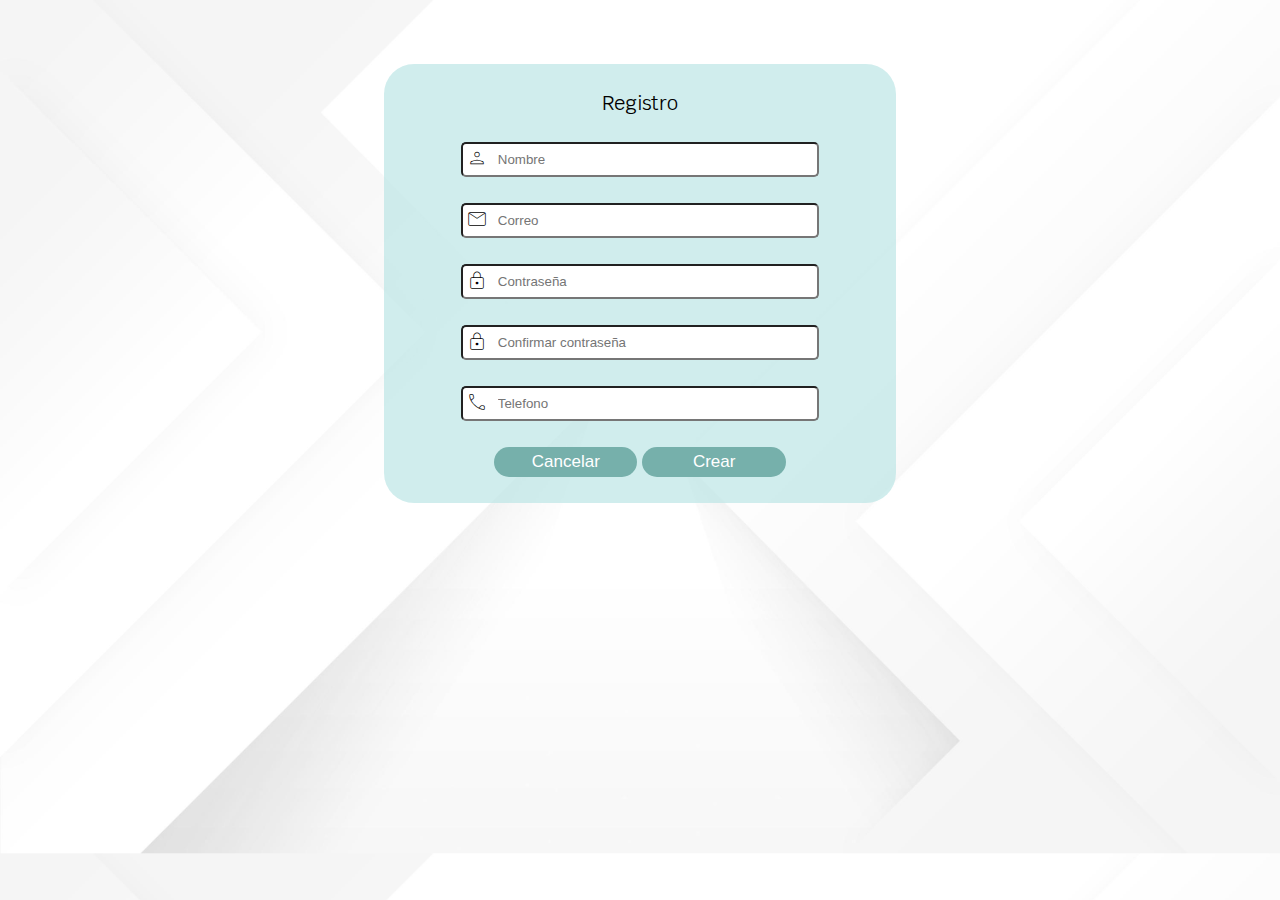
<file: crearCuenta.html>
<!DOCTYPE html>
<html lang="en">

<head>
    <meta charset="UTF-8">
    <meta name="viewport" content="width=device-width, initial-scale=1.0">
    <title>Crear Cuenta</title>
    <link rel="stylesheet" href="css/styleCrearCuenta.css">
    <link rel="stylesheet"
        href="https://fonts.googleapis.com/css2?family=Material+Symbols+Outlined:opsz,wght,FILL,GRAD@20..48,100..700,0..1,-50..200" />
    <link
        href="https://fonts.googleapis.com/css2?family=Krub:ital,wght@0,200;0,300;0,400;0,500;0,600;0,700;1,200;1,300;1,400;1,500;1,600;1,700&display=swap"
        rel="stylesheet">
</head>

<body>
    <form action="" autocomplete="off">
        <div id="principal">
            <br>
            <div>
                <a>Registro</a>
            </div>
            <br>
            <div>
                <span class="material-symbols-outlined" id="iconos">
                    person
                </span>
                <input type="text" id="txtNombre" placeholder="Nombre" required maxlength="50" minlength="1"
                    name="txtNombre">
            </div>
            <br>
            <div>
                <span class="material-symbols-outlined" id="iconos">
                    mail
                </span>
                <input type="email" id="txtCorreo" placeholder="Correo" required maxlength="50" minlength="1"
                    name="txtCorreo">
            </div>
            <br>
            <div>
                <span class="material-symbols-outlined" id="iconos">
                    lock
                </span>
                <input type="password" id="txtContrasenia" placeholder="Contraseña" required maxlength="50"
                    minlength="1" name="txtContrasenia">
            </div>
            <br>
            <div>
                <span class="material-symbols-outlined" id="iconos">
                    lock
                </span>
                <input type="password" id="txtConfirmarContrasenia" placeholder="Confirmar contraseña" required
                    maxlength="50" minlength="1" name="txtConfirmarContrasenia">
            </div>
            <br>
            <div>
                <span class="material-symbols-outlined" id="iconos">
                    call
                </span>
                <input type="tel" id="txtTelefono" placeholder="Telefono" required maxlength="10" minlength="10"
                    name="txtTelefono">
            </div>
            <br>
            <div id="botones">
                <a href="index.html"><button type="button">Cancelar</button></a>
                <a href="index.html"><button type="submit">Crear</button></a>
            </div>
            <br>
        </div>
    </form>
</body>

</html>
</file>
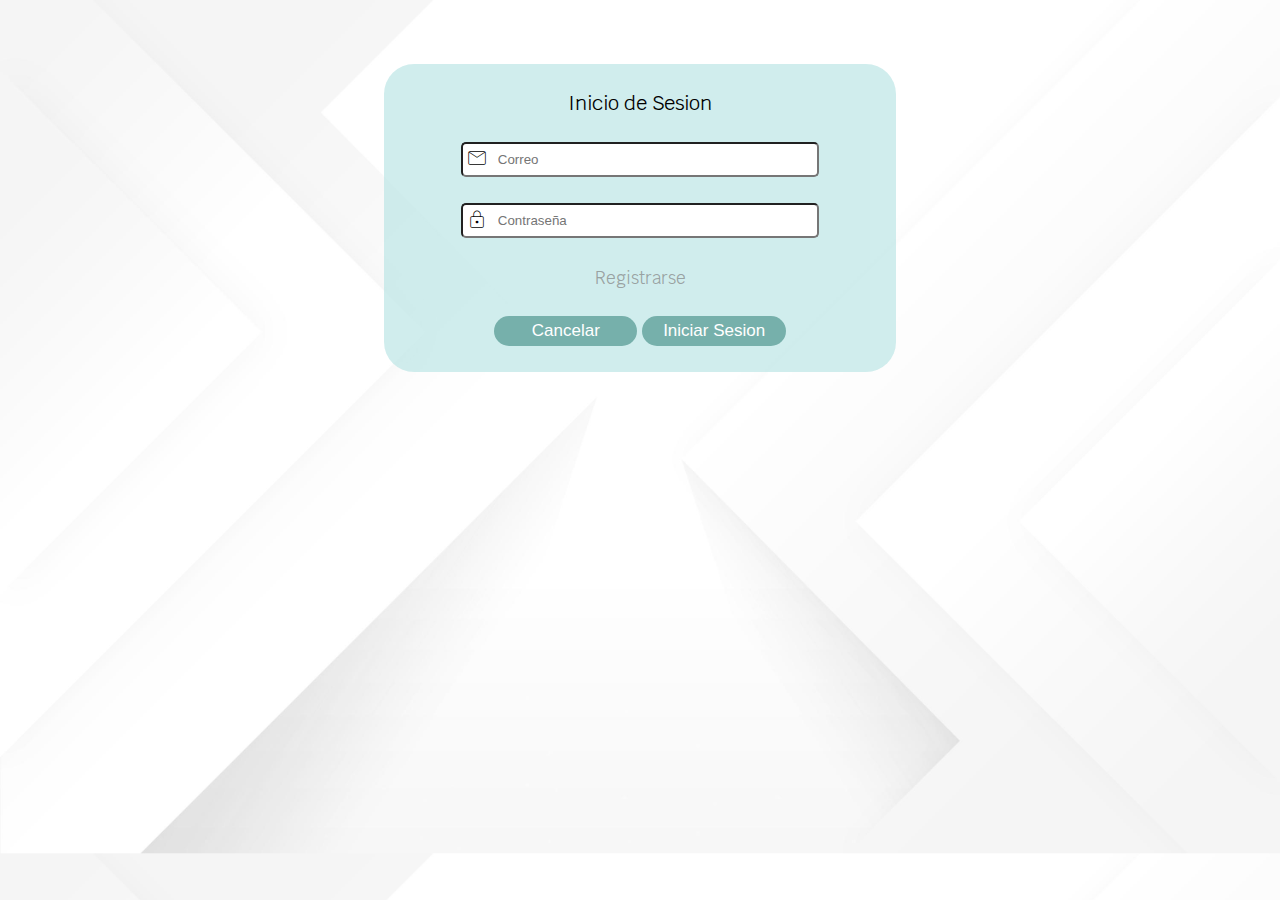
<file: inicioSesion.html>
<!DOCTYPE html>
<html lang="en">

<head>
    <meta charset="UTF-8">
    <meta name="viewport" content="width=device-width, initial-scale=1.0">
    <title>Inicio de Sesion</title>
    <link rel="stylesheet" href="css/styleInicioSesion.css">
    <link rel="stylesheet"
        href="https://fonts.googleapis.com/css2?family=Material+Symbols+Outlined:opsz,wght,FILL,GRAD@20..48,100..700,0..1,-50..200" />
    <link
        href="https://fonts.googleapis.com/css2?family=Krub:ital,wght@0,200;0,300;0,400;0,500;0,600;0,700;1,200;1,300;1,400;1,500;1,600;1,700&display=swap"
        rel="stylesheet">
</head>

<body>
    <form action="" autocomplete="off">
        <div id="principal">
            <br>
            <div>
                <a>Inicio de Sesion</a>
            </div>
            <br>
            <div id="txts">
                <span class="material-symbols-outlined" id="iconos">
                    mail
                </span>
                <input type="email" id="txtCorreo" placeholder="Correo" required maxlength="50" minlength="1"
                    name="txtCorreo">
            </div>
            <br>
            <div id="txts">
                <span class="material-symbols-outlined" id="iconos">
                    lock
                </span>
                <input type="password" id="txtContraseña" placeholder="Contraseña" required maxlength="50"
                    minlength="1">
            </div>
            <br>
            <div>
                <a href="crearCuenta.html" target="_blank" id="registrarse">Registrarse</a>
            </div>
            <br>
            <div id="botones">
                <a href="index.html"><button type="button">Cancelar</button></a>

                <a href="index.html"><button type="submit">Iniciar Sesion</button></a>
            </div>
            <br>
        </div>
    </form>
</body>

</html>
</file>
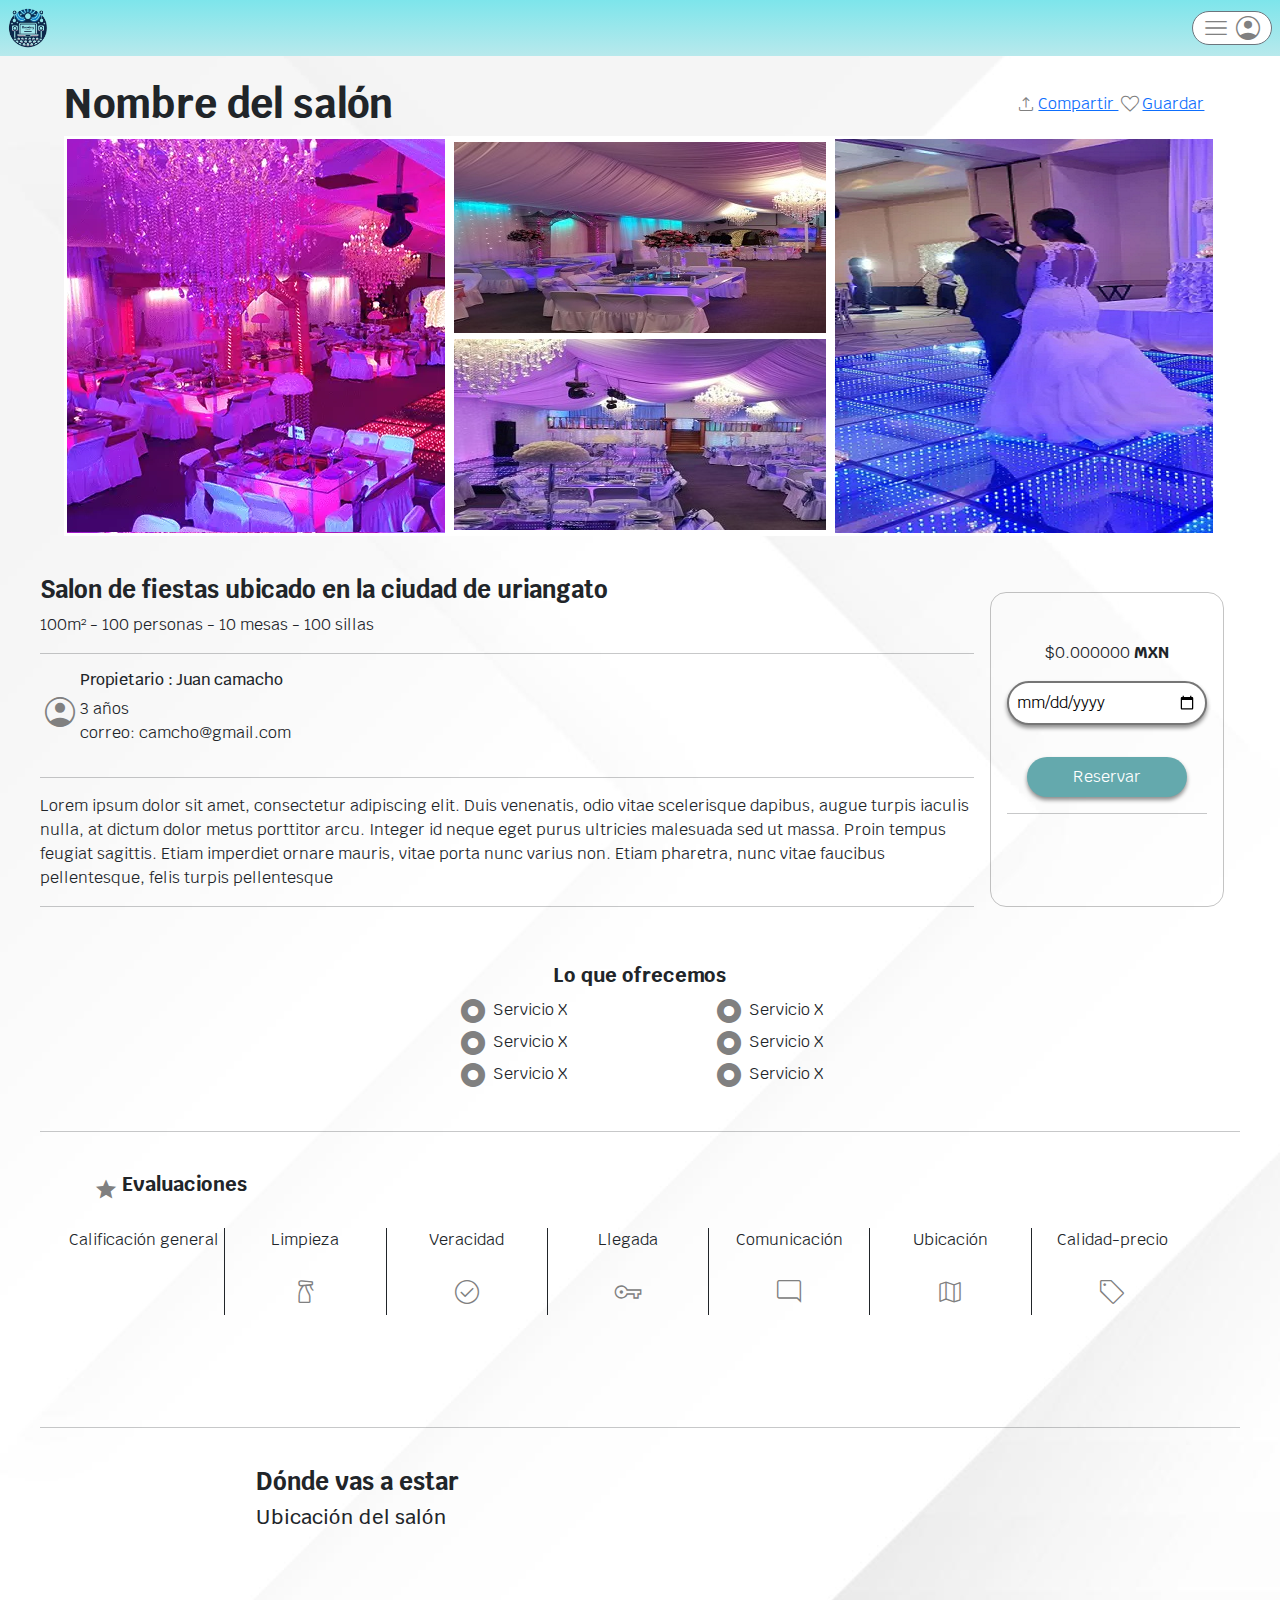
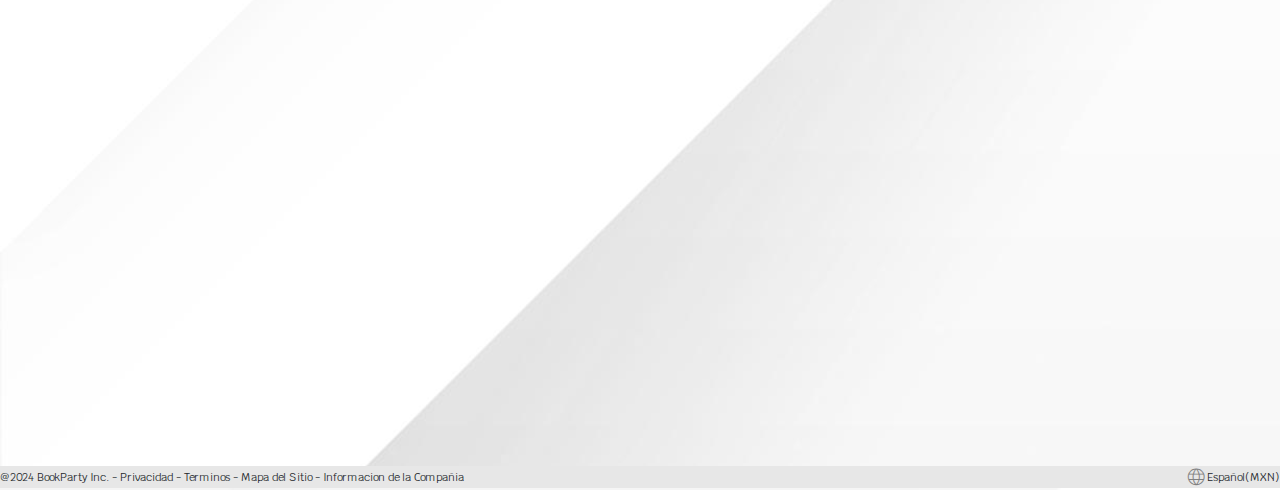
<file: salon.html>
<!DOCTYPE html>
<html lang="en">

<head>
    <meta charset="UTF-8">
    <meta name="viewport" content="width=device-width, initial-scale=1.0">
    <link href="https://cdn.jsdelivr.net/npm/bootstrap@5.3.3/dist/css/bootstrap.min.css" rel="stylesheet"
        integrity="sha384-QWTKZyjpPEjISv5WaRU9OFeRpok6YctnYmDr5pNlyT2bRjXh0JMhjY6hW+ALEwIH" crossorigin="anonymous">
    <link rel="stylesheet"
        href="https://fonts.googleapis.com/css2?family=Material+Symbols+Outlined:opsz,wght,FILL,GRAD@20..48,100..700,0..1,-50..200" />
    <link rel="preconnect" href="https://fonts.googleapis.com">
    <link rel="preconnect" href="https://fonts.gstatic.com" crossorigin>
    <link
        href="https://fonts.googleapis.com/css2?family=Krub:ital,wght@0,200;0,300;0,400;0,500;0,600;0,700;1,200;1,300;1,400;1,500;1,600;1,700&display=swap"
        rel="stylesheet">
    <link rel="stylesheet" href="css/salones.css">
    <title>Salon</title>
</head>

<body>
    <div class="fixed">
        <div class="dropdown">
            <a href="index.html" class="logo"></a>
            <button class="btn btn-secondary" type="button" data-bs-toggle="dropdown" aria-expanded="false">
                <span class="material-symbols-outlined">menu</span>
                <span class="material-symbols-outlined">account_circle</span>



            </button>
            <ul class="dropdown-menu">
                <li><a class="dropdown-item" href="inicioSesion.html">Login</a></li>
                <li><a class="dropdown-item" href="crearCuenta.html">Sign Up</a></li>
                <hr>
                <li><a class="dropdown-item" href="#">Help</a></li>
            </ul>
        </div>
    </div>

    <div class="titulo">
        <div class="nombre">
            <h1><b>Nombre del salón</b></h1>
        </div>
        <br>
        <div class="acciones"><span class="material-symbols-outlined" id="upfa">upload</span><a href="">Compartir </a>
            <span class="material-symbols-outlined" id="upfa">favorite</span><a href="">Guardar</a>
        </div>
    </div>

    <div class="imagenes">
        <div class="col" id="imgSalon1"><br></div>
        <div class="col">
            <div class="subCol" id="imgSalon2"><br></div>
            <div class="subCol" id="imgSalon3"><br></div>
        </div>
        <div class="col" id="imgSalon4"><br></div>
    </div>

    <div class="information">
        <div class="inf-salon t80">
            <h4><b>Salon de fiestas ubicado en la ciudad de uriangato</b></h4>
            <p>100m² - 100 personas - 10 mesas - 100 sillas</p>
            <hr>
            <div class="flex">
                <div>
                    <span class="material-symbols-outlined size-icon">account_circle</span>

                </div>
                <div>
                    <h6>Propietario : Juan camacho</h6>
                    <span>3 años</span>
                    <p>correo: camcho@gmail.com</p>
                </div>

            </div>
            <hr>
            <div class="description">
                <p>
                    Lorem ipsum dolor sit amet, consectetur adipiscing elit. Duis venenatis, odio vitae scelerisque
                    dapibus, augue turpis iaculis nulla, at dictum dolor metus porttitor arcu. Integer id neque eget
                    purus ultricies malesuada sed ut massa. Proin tempus feugiat sagittis. Etiam imperdiet ornare
                    mauris, vitae porta nunc varius non. Etiam pharetra, nunc vitae faucibus pellentesque, felis turpis
                    pellentesque
                </p>
                <hr>
            </div>
        </div>
        <div class="calendar t20">
            <p>$0.000000 <b>MXN</b></p>
            <input type="date">
            <input type="button" value="Reservar">
            <hr>
        </div>


    </div>


    <div class="ben">
        <h5><b>Lo que ofrecemos</b></h5>
        <div class="benefits">
            <div class="divBen">
                <div>
                    <span class="material-symbols-outlined" id="iconoBen">radio_button_checked</span>
                    <span>Servicio X</span>
                </div>
            </div>
            <br>
            <div class="divBen">
                <div>
                    <span class="material-symbols-outlined" id="iconoBen">radio_button_checked</span>
                    <span>Servicio X</span>
                </div>
            </div>
            <br>
            <div class="divBen">
                <div>
                    <span class="material-symbols-outlined" id="iconoBen">radio_button_checked</span>
                    <span>Servicio X</span>
                </div>
            </div>
            <br>
            <div class="divBen">
                <div>
                    <span class="material-symbols-outlined" id="iconoBen">radio_button_checked</span>
                    <span>Servicio X</span>
                </div>
            </div>
            <br>
            <div class="divBen">
                <div>
                    <span class="material-symbols-outlined" id="iconoBen">radio_button_checked</span>
                    <span>Servicio X</span>
                </div>
            </div>
            <br>
            <div class="divBen">
                <div>
                    <span class="material-symbols-outlined" id="iconoBen">radio_button_checked</span>
                    <span>Servicio X</span>
                </div>
            </div>
        </div>
    </div>
    <hr style="margin: 2.5rem;">

    <div class="evaluaciones">
        <div class="evaluacionesTitulo">
            <span class="material-symbols-outlined">
                star
            </span>
            <h5><b>Evaluaciones</b></h5>
        </div>
        <br>
        <div class="panel">
            <div class="divPanel">
                <div>Calificación general</div>
                <br>
                <div></div>
            </div>
            <div class="divPanel">
                <div>Limpieza</div>
                <br>
                <div><span class="material-symbols-outlined" id="iconosPanel">
                        household_supplies
                    </span></div>
            </div>
            <div class="divPanel">
                <div>Veracidad</div>
                <br>
                <div><span class="material-symbols-outlined" id="iconosPanel">
                        check_circle
                    </span></div>
            </div>
            <div class="divPanel">
                <div>Llegada</div>
                <br>
                <div><span class="material-symbols-outlined" id="iconosPanel">
                        vpn_key
                    </span></div>
            </div>
            <div class="divPanel">
                <div>Comunicación</div>
                <br>
                <div><span class="material-symbols-outlined" id="iconosPanel">
                        mode_comment
                    </span></div>
            </div>
            <div class="divPanel">
                <div>Ubicación</div>
                <br>
                <div><span class="material-symbols-outlined" id="iconosPanel">
                        map
                    </span></div>
            </div>
            <div class="divPanel">
                <div>Calidad-precio</div>
                <br>
                <div><span class="material-symbols-outlined" id="iconosPanel">
                        sell
                    </span></div>
            </div>
        </div>
    </div>
    <br>
    <br>
    <br>
    <hr style="margin: 2.5rem;">
    <div class="ubicacion">
        <h4><b>Dónde vas a estar</b></h4>
        <h5>Ubicación del salón</h5>
        <iframe id="iframeUbicacion"
            src="https://www.google.com/maps/embed?pb=!1m14!1m12!1m3!1d14984.72519518718!2d-101.1941376!3d20.126482600000003!2m3!1f0!2f0!3f0!3m2!1i1024!2i768!4f13.1!5e0!3m2!1ses-419!2smx!4v1710811465687!5m2!1ses-419!2smx"
            width="600" height="450" style="border:0;" allowfullscreen="" loading="lazy"
            referrerpolicy="no-referrer-when-downgrade"></iframe>
    </div>
    <br>
    <br>
    <br>

    <footer class="ft">
        <div>
            <span>@2024 BookParty Inc. - Privacidad - Terminos - Mapa del Sitio - Informacion de la Compañia</span>
        </div>
        <div class="flex">
            <div class="flex">
                <span class="material-symbols-outlined size">language</span>
            </div>
            <div>
                <span>Español(MXN)</span>
            </div>

        </div>
    </footer>
    <script src="https://cdn.jsdelivr.net/npm/bootstrap@5.3.3/dist/js/bootstrap.bundle.min.js"
        integrity="sha384-YvpcrYf0tY3lHB60NNkmXc5s9fDVZLESaAA55NDzOxhy9GkcIdslK1eN7N6jIeHz" crossorigin="anonymous">
        </script>
</body>

</html>
</file>
<file: css/styleCrearCuenta.css>
* {
    padding: 0;
    margin: 0;
    box-sizing: border-box;
}

#contenedotexto {
    position: relative;
}

#iconos {
    position: absolute;
    padding: 0.30% 0.35% ;
}

.material-symbols-outlined {
    font-variation-settings:
        'FILL' 0,
        'wght' 100,
        'GRAD' 0,
        'opsz' 24
}

body {
    margin: 5% 0;
    width: 100%;
    font-size: 20px;
    background-image: url("../img/back.jpg");
    background-size: cover;
    font-family: "Krub", sans-serif;
    
}

form {
    width: 40%;
    margin: 0 auto;
    background-color: rgba(188, 230, 230, 0.7);
    border-radius: 30px;
}

#principal {
    text-align: center;
}

input {
    width: 70%;
    height: 35px;
    border-radius: 5px;
    padding-left: 35px;
}

#botones {
    width: 70%;
    border-radius: 5px;
    margin: 0 auto;
}

button {
    width: 40%;
    height: 30px;
    background-color: #76b0ab;
    color: white;
    font-size: 17px;
    border: 0;
    border-radius: 15px;
}

#registrarse {
    color: #808080b2;
    font-size: 17px;
    text-decoration: none;
}
</file>
<file: css/styleInicioSesion.css>
* {
    padding: 0;
    margin: 0;
    box-sizing: border-box;
}

#contenedotexto {
    position: relative;
}


#iconos {
    position: absolute;
    padding: 0.30% 0.35% ;
}

.material-symbols-outlined {
    font-variation-settings:
        'FILL' 0,
        'wght' 100,
        'GRAD' 0,
        'opsz' 24
}

body {
    margin: 5% 0;
    width: 100%;
    font-size: 20px;
    background-image: url("../img/back.jpg");
    background-size: cover;
    font-family: "Krub", sans-serif;
}

form {
    width: 40%;
    margin: 0 auto;
    background-color: rgba(188, 230, 230, 0.7);
    border-radius: 30px;
}

#principal {
    text-align: center;
}

#txts{
    margin: 0 auto;
    width: 70%;
}

input {
    width: 100%;
    height: 35px;
    border-radius: 5px;
    padding-left: 35px;
}

#botones {
    width: 70%;
    border-radius: 5px;
    margin: 0 auto;
}

button {
    width: 40%;
    height: 30px;
    background-color: #76b0ab;
    color: white;
    font-size: 17px;
    border: 0;
    border-radius: 15px;
}

#registrarse {
    color: #808080b2;
    font-size: 17px;
    text-decoration: none;
}
</file>
<file: css/salones.css>
* {
    padding: 0;
    margin: 0;
    box-sizing: border-box;
}

body {
    margin-top: 5rem;
    background-image: url("../img/back.jpg");
    background-size: cover;
    font-family: "Krub", sans-serif;

}


.material-symbols-outlined {
    color: gray;
    margin: 0;
    font-size: 200%;
    font-variation-settings:
        'FILL' 100,
        'wght' 200,
        'GRAD' 0,
        'opsz' 24
}


.fixed {
    position: fixed;
    top: 0;
    width: 100%;
    z-index: 1000;

}

.logo {
    width: 2.5rem;
    height: 2.5rem;
    background-image: url("../img/logo.png");
    background-size: cover;
}

.btn {
    border-radius: 10rem;
    background-color: white;
    width: 5rem;
    padding: 0;
    /* height: 4rem; */
    display: flex;
    align-items: center;
    justify-content: center;
    margin: auto 0;
}




.dropdown {
    background: linear-gradient(to bottom, rgb(125, 229, 235), rgb(184, 233, 236));
    /* background-color: rgba(184, 233, 236); */
    padding: .5rem;
    display: flex;
    justify-content: space-between;
}


.titulo {
    margin: 0 auto;
    width: 90%;
    display: flex;
    flex-wrap: wrap;
}

.nombre {
    width: 78%;
}

.acciones {
    width: 20%;
    margin: 1%;
    text-align: right;
}

#upfa {
    font-size: 150%;
    vertical-align: bottom;
    font-variation-settings:
        'wght' 200,
        'GRAD' 0,
        'opsz' 24
}

.imagenes {
    width: 90%;
    display: flex;
    flex-wrap: wrap;
    margin: 0 auto;
    height: 25rem;
}

.col {
    width: 33%;
    background-color: rgba(96, 198, 204, 0.48);
    border: solid white;
}

.subCol {
    height: 50%;
    border: solid white;
}

.information {

    display: flex;
    margin: 2.5rem;
}

.calendar {
    border: 1px solid rgba(0, 0, 0, 0.233);
    border-radius: 1rem;
    text-align: center;
    padding: 3rem 1rem 1rem 1rem;

    margin: 1rem;
}

.calendar>input[type="date"] {
    border-radius: 10rem;
    border-style: solid;
    box-shadow: 0px 3px 4px rgba(0, 0, 0, 0.445);
    padding: .5rem;
    width: 100%;
    margin-bottom: 2rem;
}

.calendar>input[type="button"] {
    border-radius: 10rem;
    box-shadow: 0px 3px 4px rgba(0, 0, 0, 0.445);
    padding: .5rem;
    width: 80%;
    background-color: rgb(100, 169, 173);
    color: white;
    border: none;

}

.t20 {
    width: 20%;
}

.t80 {
    width: 80%;
}

.flex {
    display: flex;
    align-items: center;

}

.size-icon {
    font-size: 2.5rem;
}

.ben {
    text-align: center;
}

#iconoBen {
    vertical-align: middle;
}

.divBen {
    width: 50%;
}

.benefits {
    width: 40%;
    margin: 0 auto;
    display: flex;
    flex-wrap: wrap;
}

#imgSalon1{
    background-image: url("../img/salon1.png");
}

#imgSalon2{
    background-image: url("../img/salon2.jpg");
}

#imgSalon3{
    background-image: url("../img/salon3.jpeg");
}

#imgSalon4{
    background-image: url("../img/salon4.png");
}

.evaluacionesTitulo{
    width: 86%;
    margin: 0 auto;
    display: flex;
}

.panel{
    width: 90%;
    margin: 0 auto;
    display: flex;
}
.divPanel{
    width: 14%;
    text-align: center;
    border-right:solid 1px ;
}

.panel :last-child{
    border-right:0;
}

#iconosPanel{
    color: gray;
    margin: 0;
    font-size: 200%;
    text-align: center;
    font-variation-settings:
        'wght' 200,
        'GRAD' 0,
        'opsz' 24
}

.ubicacion{
    margin: 0 auto;
    width:60% ;
}
#iframeUbicacion{
    width: 100%;
}

.ft{
    display: flex;
    justify-content: space-between;
    align-items: center;
    font-size: 70%;
    background-color: rgb(231, 231, 231);
    margin: 0;

}
</file>
